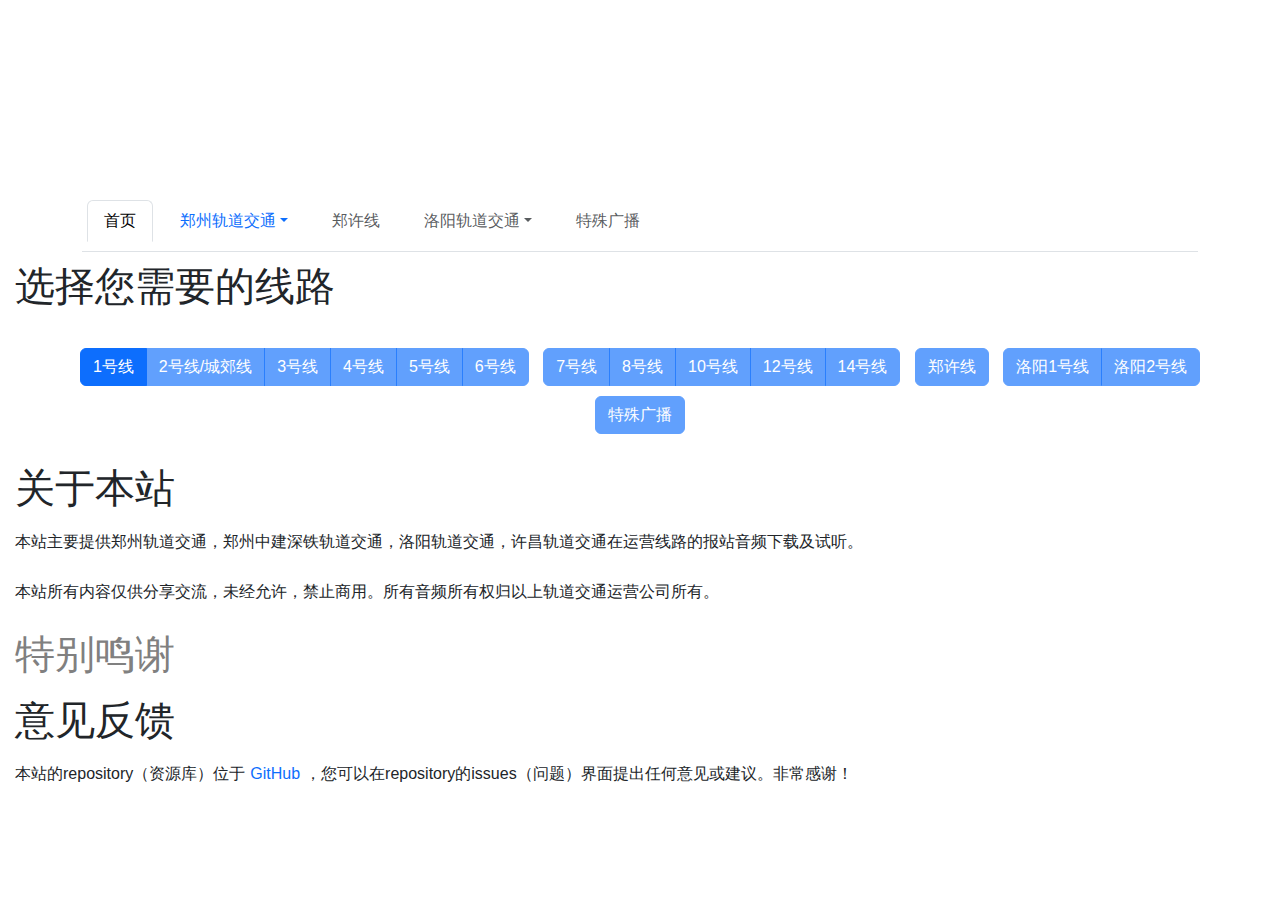
<file: index.html>
<html>
    <head>
        <title>郑轨报站库｜zzmetroboc.github.io</title>
        <meta charset="utf-8">
        <meta name="viewport" content="width=device-width, initial-scale=1">
        <link href="https://cdn.jsdelivr.net/npm/bootstrap@5.1.2/dist/css/bootstrap.min.css" rel="stylesheet">
        <link href="/style.css" rel="stylesheet">
        <script src="https://cdn.jsdelivr.net/npm/bootstrap@5.1.2/dist/js/bootstrap.bundle.min.js"></script>
    <script src="/header.js" type="text/javascript"></script>
    </head>
    <body>
        <h1>选择您需要的线路</h1>
        <div style="padding:20px;text-align:center">
            <div class="btn-group">
                <a href="郑州轨道交通/line-1.html" class="btn btn-primary">1号线</a>
                <a class="btn btn-primary disabled">2号线/城郊线</a>
                <a class="btn btn-primary disabled">3号线</a>
                <a class="btn btn-primary disabled">4号线</a>
                <a class="btn btn-primary disabled">5号线</a>
                <a class="btn btn-primary disabled">6号线</a>
            </div>
            <div class="btn-group">
                <a class="btn btn-primary disabled">7号线</a>
                <a class="btn btn-primary disabled">8号线</a>
                <a class="btn btn-primary disabled">10号线</a>
                <a class="btn btn-primary disabled">12号线</a>
                <a class="btn btn-primary disabled">14号线</a>
            </div>
            <div class="btn-group">
                <a class="btn btn-primary disabled">郑许线</a>
            </div>
            <div class="btn-group">
                <a class="btn btn-primary disabled">洛阳1号线</a>
                <a class="btn btn-primary disabled">洛阳2号线</a>
            </div>
            <div class="btn-group">
                <a class="btn btn-primary disabled">特殊广播</a>
            </div>
        </div>
        <h1>关于本站</h1>
        <p>本站主要提供郑州轨道交通，郑州中建深铁轨道交通，洛阳轨道交通，许昌轨道交通在运营线路的报站音频下载及试听。</p>
        <p>本站所有内容仅供分享交流，未经允许，禁止商用。所有音频所有权归以上轨道交通运营公司所有。</p>
        <h1 style="color:gray">特别鸣谢</h1>
        <h1>意见反馈</h1>
        <p>本站的repository（资源库）位于<a href="https://github.com/zzmetroboc/zzmetroboc.github.io">GitHub</a>，您可以在repository的issues（问题）界面提出任何意见或建议。非常感谢！</p>
    </body>
</html>
</file>
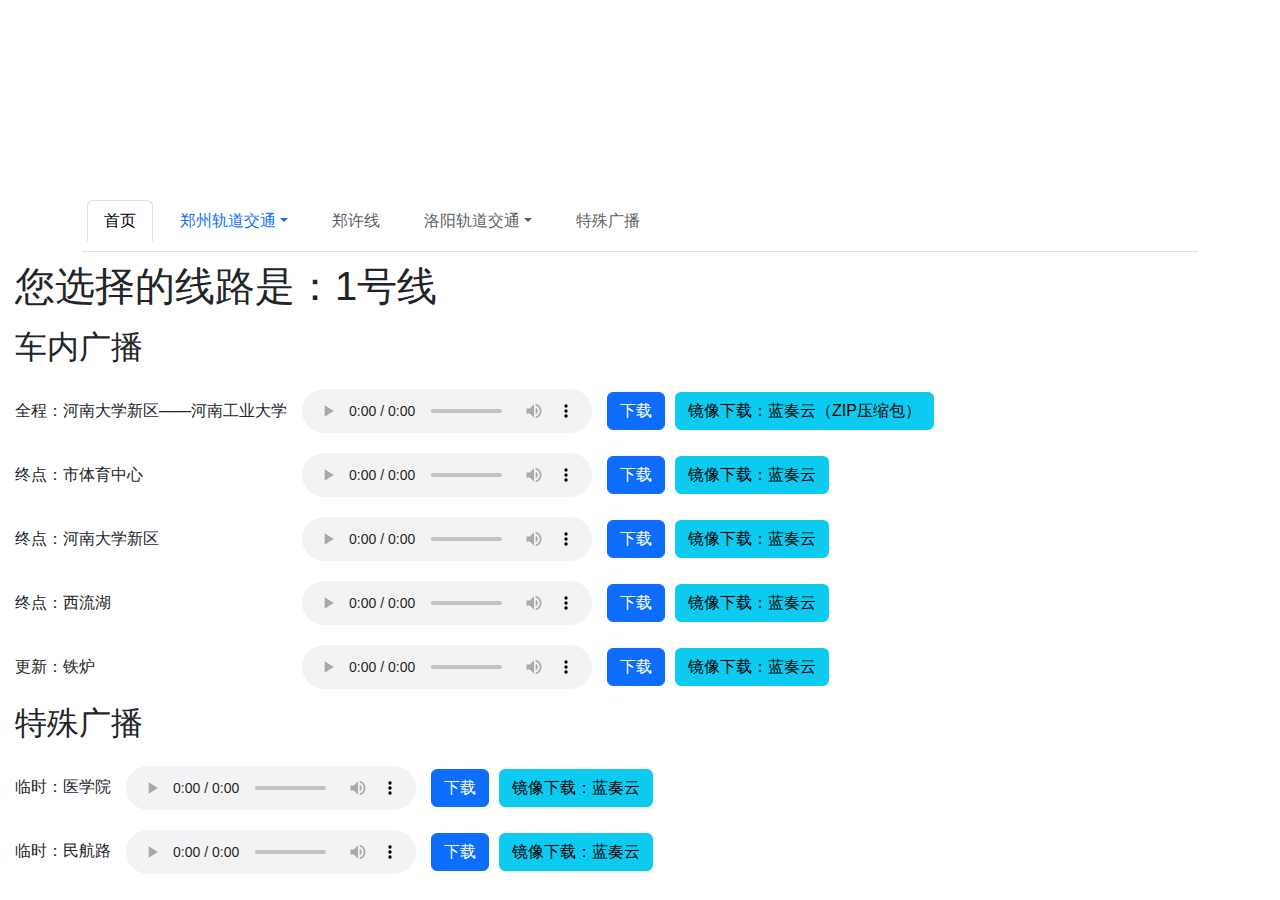
<file: 郑州轨道交通/line-1.html>
<html>
    <head>
        <title>郑轨报站库｜zzmetroboc.github.io</title>
        <meta charset="utf-8">
        <meta name="viewport" content="width=device-width, initial-scale=1">
        <link href="https://cdn.jsdelivr.net/npm/bootstrap@5.1.2/dist/css/bootstrap.min.css" rel="stylesheet">
        <link href="/style.css" rel="stylesheet">
        <script src="https://cdn.jsdelivr.net/npm/bootstrap@5.1.2/dist/js/bootstrap.bundle.min.js"></script>
    <script src="/header.js" type="text/javascript"></script>
    </head>
    <body>
    <h1>您选择的线路是：1号线</h1>
    <h2>车内广播</h2>
    <table border="0">
        <tr>
            <td>全程：河南大学新区——河南工业大学</td>
            <td>
                <audio controls="controls">
                    <source src="https://files.catbox.moe/r9jbmk.mp3" type="audio/mp3" />
                    你的浏览器不支持这种音频格式！
                </audio>
            </td>
            <td><a type="button" class="btn btn-primary" href="https://files.catbox.moe/r9jbmk.mp3" download="郑州1号线全程.mp3">下载</a></td>
            <td><a type="button" class="btn btn-info" href="https://huanqiu.lanzouv.com/ijnZX0e0p1pg">镜像下载：蓝奏云（ZIP压缩包）</a></td>
        </tr>
        <tr>
            <td>终点：市体育中心</td>
            <td>
                <audio controls="controls">
                    <source src="https://files.catbox.moe/7k05xi.mp3" type="audio/mp3" />
                    你的浏览器不支持这种音频格式！
                </audio>
            </td>
            <td><a type="button" class="btn btn-primary" href="https://files.catbox.moe/7k05xi.mp3" download="郑州1号线市体育中心终点.mp3">下载</a></td>
            <td><a type="button" class="btn btn-info" href="https://huanqiu.lanzouv.com/ilKzn0e0nrrc">镜像下载：蓝奏云</a></td>
        </tr>
        <tr>
            <td>终点：河南大学新区</td>
            <td>
                <audio controls="controls">
                    <source src="https://files.catbox.moe/m5dm3g.mp3" type="audio/mp3" />
                    你的浏览器不支持这种音频格式！
                </audio>
            </td>
            <td><a type="button" class="btn btn-primary" href="https://files.catbox.moe/m5dm3g.mp3" download="郑州1号线河南大学新区终点.mp3">下载</a></td>
            <td><a type="button" class="btn btn-info" href="https://huanqiu.lanzouv.com/iZV8X0e0nrkf">镜像下载：蓝奏云</a></td>
        </tr>
        <tr>
            <td>终点：西流湖</td>
            <td>
                <audio controls="controls">
                    <source src="https://files.catbox.moe/qxa4uq.mp3" type="audio/mp3" />
                    你的浏览器不支持这种音频格式！
                </audio>
            </td>
            <td><a type="button" class="btn btn-primary" href="https://files.catbox.moe/qxa4uq.mp3" download="郑州1号线西流湖终点.mp3">下载</a></td>
            <td><a type="button" class="btn btn-info" href="https://huanqiu.lanzouv.com/izX2I0e0nrxi">镜像下载：蓝奏云</a></td>

        </tr>
        <tr>
            <td>更新：铁炉</td>
            <td>
                <audio controls="controls">
                    <source src="https://files.catbox.moe/0ft6ps.mp3" type="audio/mp3" />
                    你的浏览器不支持这种音频格式！
                </audio>
            </td>
            <td><a type="button" class="btn btn-primary" href="https://files.catbox.moe/0ft6ps.mp3" download="郑州1号线铁炉最新.mp3">下载</a></td>
            <td><a type="button" class="btn btn-info" href="https://huanqiu.lanzouv.com/iiRSB0e0nrvg">镜像下载：蓝奏云</a></td>
        </tr>
    </table>
    <h2>特殊广播</h2>
    <table border="0">
        <tr>
            <td>临时：医学院</td>
            <td>
                <audio controls="controls">
                    <source src="https://files.catbox.moe/5p6f7g.mp3" type="audio/mp3" />
                    你的浏览器不支持这种音频格式！
                </audio>
            </td>
            <td><a type="button" class="btn btn-primary" href="https://files.catbox.moe/5p6f7g.mp3" download="郑州1号线医学院临时.mp3">下载</a></td>
            <td><a type="button" class="btn btn-info" href="https://huanqiu.lanzouv.com/iO1Pd0e0ns0b">镜像下载：蓝奏云</a></td>
        </tr>
        <tr>
            <td>临时：民航路</td>
            <td>
                <audio controls="controls">
                    <source src="https://files.catbox.moe/osz3ov.mp3" type="audio/mp3" />
                    你的浏览器不支持这种音频格式！
                </audio>
            </td>
            <td><a type="button" class="btn btn-primary" href="https://files.catbox.moe/osz3ov.mp3" download="郑州1号线民航路临时.mp3">下载</a></td>
            <td><a type="button" class="btn btn-info" href="https://huanqiu.lanzouv.com/ivpFj0e0nroj">镜像下载：蓝奏云</a></td>
        </tr>
    </table>
    </body>
</html>
</file>
<file: style.css>
* {
    margin: 0;
    padding: 5px;
    box-sizing: border-box;
    font-family: "PingFangSC-Regular", "Microsoft YaHei", "Open Sans", Arial, "Hiragino Sans GB", "微软雅黑", "STHeiti", "WenQuanYi Micro Hei", SimSun, sans-serif;
}
a {
    text-decoration: none
}
</file>
